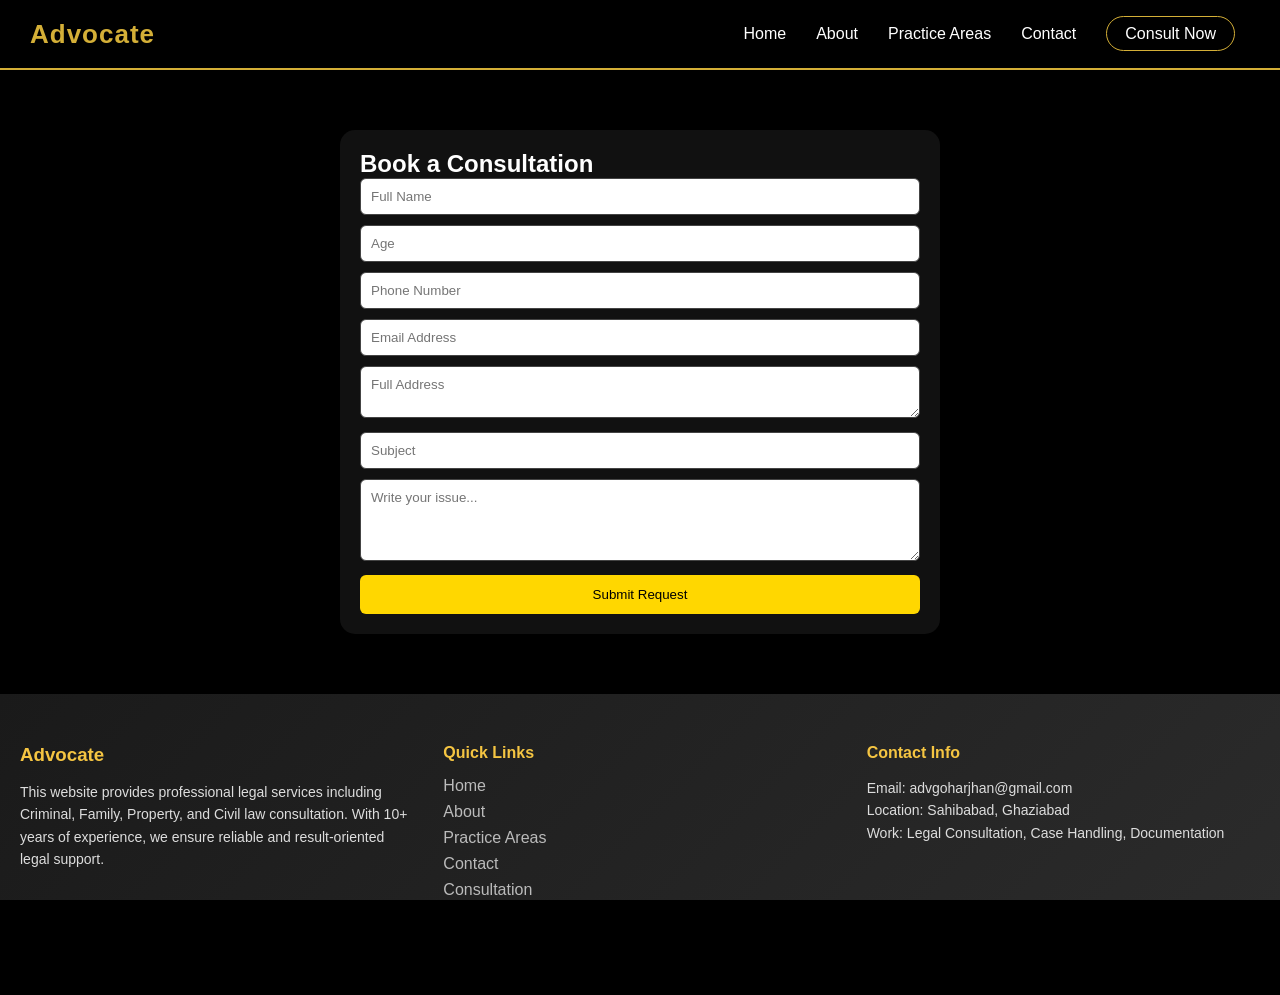
<file: consult.html>
<!DOCTYPE html>
<html>
<head>
  <meta charset="utf-8">
  <meta name="viewport" content="width=device-width, initial-scale=1.0">
  <link rel="stylesheet" type="text/css" href="style.css">
  <link rel="stylesheet" href="https://cdnjs.cloudflare.com/ajax/libs/font-awesome/6.5.0/css/all.min.css">
  <title>Consult</title>
</head>
<body>

 <nav class="navbar">
    <div class="logo">Advocate</div>
     <div class="menu-toggle" onclick="toggleMenu()">
    ☰
  </div>

      <ul class="nav-links" id="navLinks">
        <li><a href="index.html">Home</a></li>
        <li><a href="About.html">About</a></li>
        <li><a href="Services.html">Practice Areas</a></li>
        <li><a href="contact.html">Contact</a></li>
        <li><a href="consult.html" class="btn">Consult Now</a></li>
      </ul>
  </nav>

  <div class="consultation-box">

  <h2>Book a Consultation</h2>

  <form action="https://formsubmit.co/advgoharjhan@gmail.com" method="POST">

  <input type="hidden" name="_captcha" value="false">

  <input type="hidden" name="_template" value="table">

  <input type="hidden" name="_subject" value="New Consultation Request">

  <!-- Name -->
  <input type="text" name="Client Name" placeholder="Full Name" required>

  <!-- Age -->
  <input type="number" name="Age" placeholder="Age" required>

  <!-- Phone -->
  <input type="tel" name="Phone Number" placeholder="Phone Number" required>

  <!-- Email -->
  <input type="email" name="Client Email" placeholder="Email Address" required>

  <!-- Address -->
  <textarea name="Address" placeholder="Full Address" rows="2" required></textarea>

  <!-- Subject -->
  <input type="text" name="Case Subject" placeholder="Subject" required>

  <!-- Message -->
  <textarea name="Client Message" placeholder="Write your issue..." rows="4" required></textarea>

  <button type="submit">Submit Request</button>

</form>
  <div id="success-popup" class="success-popup">
  Message Sent Successfully ✅
</div>

</div>

<footer class="footer">

  <div class="footer-container">

    <!-- ABOUT WEBSITE -->
    <div class="footer-about">
      <h3>Advocate</h3>
      <p>
        This website provides professional legal services including Criminal, Family, Property, and Civil law consultation. 
        With 10+ years of experience, we ensure reliable and result-oriented legal support.
      </p>
    </div>

    <!-- QUICK LINKS -->
    <div class="footer-links">
      <h4>Quick Links</h4>
      <a href="index.html">Home</a>
      <a href="About.html">About</a>
      <a href="Services.html">Practice Areas</a>
      <a href="contact.html">Contact</a>
      <a href="consult.html">Consultation</a>
    </div>

    <!-- CONTACT -->
    <div class="footer-contact">
      <h4>Contact Info</h4>
      <p>Email: advgoharjhan@gmail.com</p>
      <p>Location: Sahibabad, Ghaziabad</p>
      <p>Work: Legal Consultation, Case Handling, Documentation</p>
    </div>
  </div>

  <!-- BOTTOM -->
  <div class="footer-bottom">
    <p>© 2026 Advocate Website | Designed & Developed by ZiyaKhan</p>
  </div>

</footer>

<script>
  //navbar//
  function toggleMenu() {
  document.getElementById("navLinks").classList.toggle("active");
}
  // form//
const form = document.querySelector("form");
const popup = document.getElementById("success-popup");

form.addEventListener("submit", function(){

  popup.classList.add("show");

  setTimeout(() => {
    popup.classList.remove("show");
  }, 3000);

});
</script>
</body>
</html>
</file>
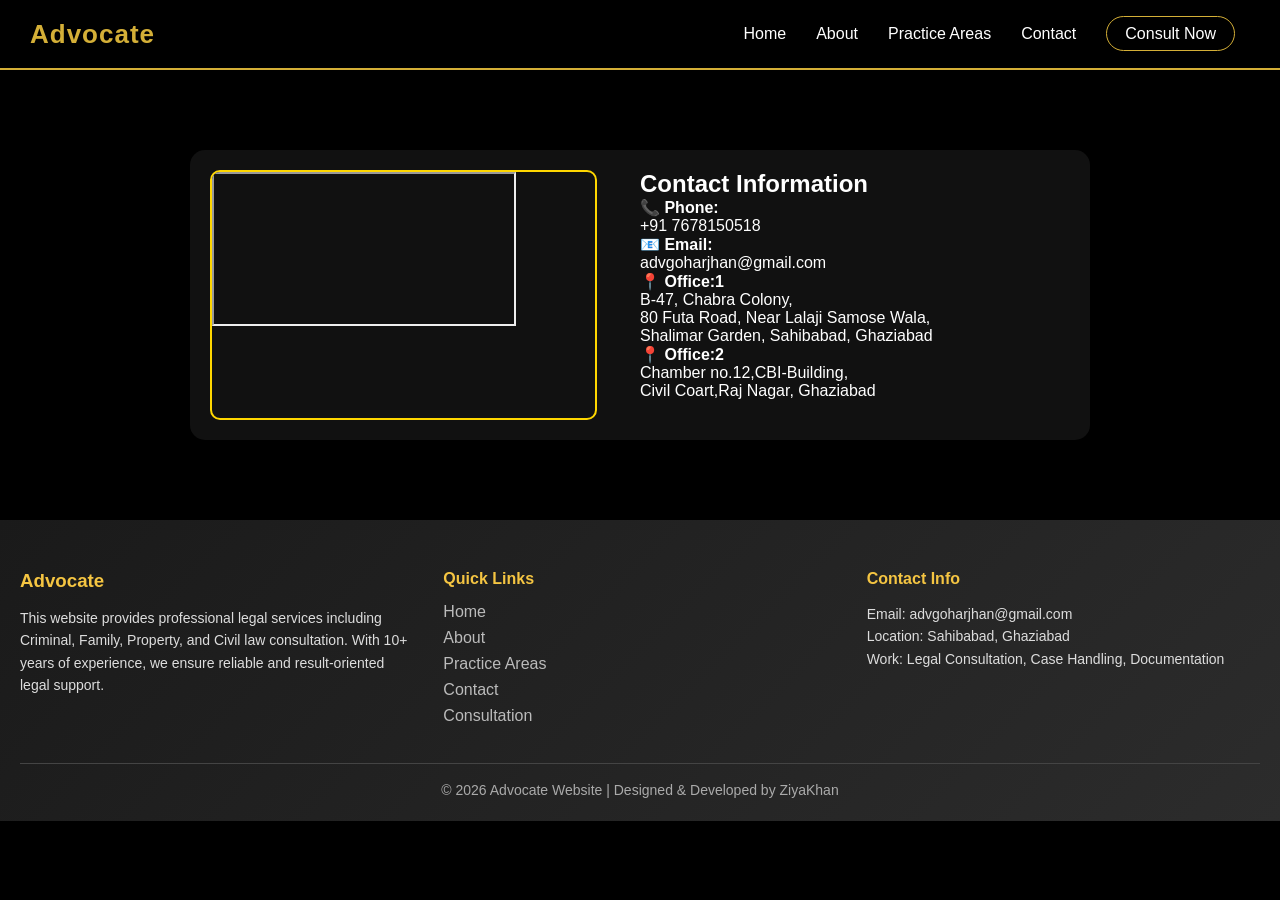
<file: contact.html>
<!DOCTYPE html>
<html>
<head>
	<meta charset="utf-8">
	<meta name="viewport" content="width=device-width, initial-scale=1.0">
	<link rel="stylesheet" type="text/css" href="style.css">
  <link rel="stylesheet" href="https://cdnjs.cloudflare.com/ajax/libs/font-awesome/6.5.0/css/all.min.css">
	<title>contact</title>
</head>
<body>
 <nav class="navbar">
    <div class="logo">Advocate</div>
     <div class="menu-toggle" onclick="toggleMenu()">
    ☰
  </div>

      <ul class="nav-links" id="navLinks">
        <li><a href="index.html">Home</a></li>
        <li><a href="About.html">About</a></li>
        <li><a href="Services.html">Practice Areas</a></li>
        <li><a href="contact.html">Contact</a></li>
        <li><a href="consult.html" class="btn">Consult Now</a></li>
      </ul>
  </nav>

   <!-- CENTER BOX -->
<div class="center-box">

  <!-- LEFT SIDE MAP -->
  <div class="mini-map">
    <iframe 
      src="https://www.google.com/maps?q=B-47+Chabra+Colony+80+Futa+Road+Near+Lalaji+Samose+Wala+Shalimar+Garden+Sahibabad+Ghaziabad&output=embed"
      loading="lazy">
    </iframe>
  </div>

  <!-- RIGHT SIDE INFO -->
  <div class="contact-info">
    <h2>Contact Information</h2>

    <p><strong>📞 Phone:</strong><br>
    +91 7678150518</p>

    <p><strong>📧 Email:</strong><br>
    advgoharjhan@gmail.com</p>

     <p><strong>📍 Office:1</strong><br>
    B-47, Chabra Colony,<br>
    80 Futa Road, Near Lalaji Samose Wala,<br>
    Shalimar Garden, Sahibabad, Ghaziabad</p>

    <p><strong>📍 Office:2</strong><br>
    Chamber no.12,CBI-Building,<br>
    Civil Coart,Raj Nagar, Ghaziabad</p>
</div>
</div>
  <footer class="footer">

  <div class="footer-container">

    <!-- ABOUT WEBSITE -->
    <div class="footer-about">
      <h3>Advocate</h3>
      <p>
        This website provides professional legal services including Criminal, Family, Property, and Civil law consultation. 
        With 10+ years of experience, we ensure reliable and result-oriented legal support.
      </p>
    </div>

    <!-- QUICK LINKS -->
    <div class="footer-links">
      <h4>Quick Links</h4>
      <a href="index.html">Home</a>
      <a href="About.html">About</a>
      <a href="Services.html">Practice Areas</a>
      <a href="contact.html">Contact</a>
      <a href="consult.html">Consultation</a>
    </div>

    <!-- CONTACT -->
    <div class="footer-contact">
      <h4>Contact Info</h4>
      <p>Email: advgoharjhan@gmail.com</p>
      <p>Location: Sahibabad, Ghaziabad</p>
      <p>Work: Legal Consultation, Case Handling, Documentation</p>
    </div>

  </div>

  <!-- BOTTOM -->
  <div class="footer-bottom">
    <p>© 2026 Advocate Website | Designed & Developed by ZiyaKhan</p>
  </div>

</footer>

<script>
function toggleMenu() {
  document.getElementById("navLinks").classList.toggle("active");
}
</script>
</body>
</html>
</file>
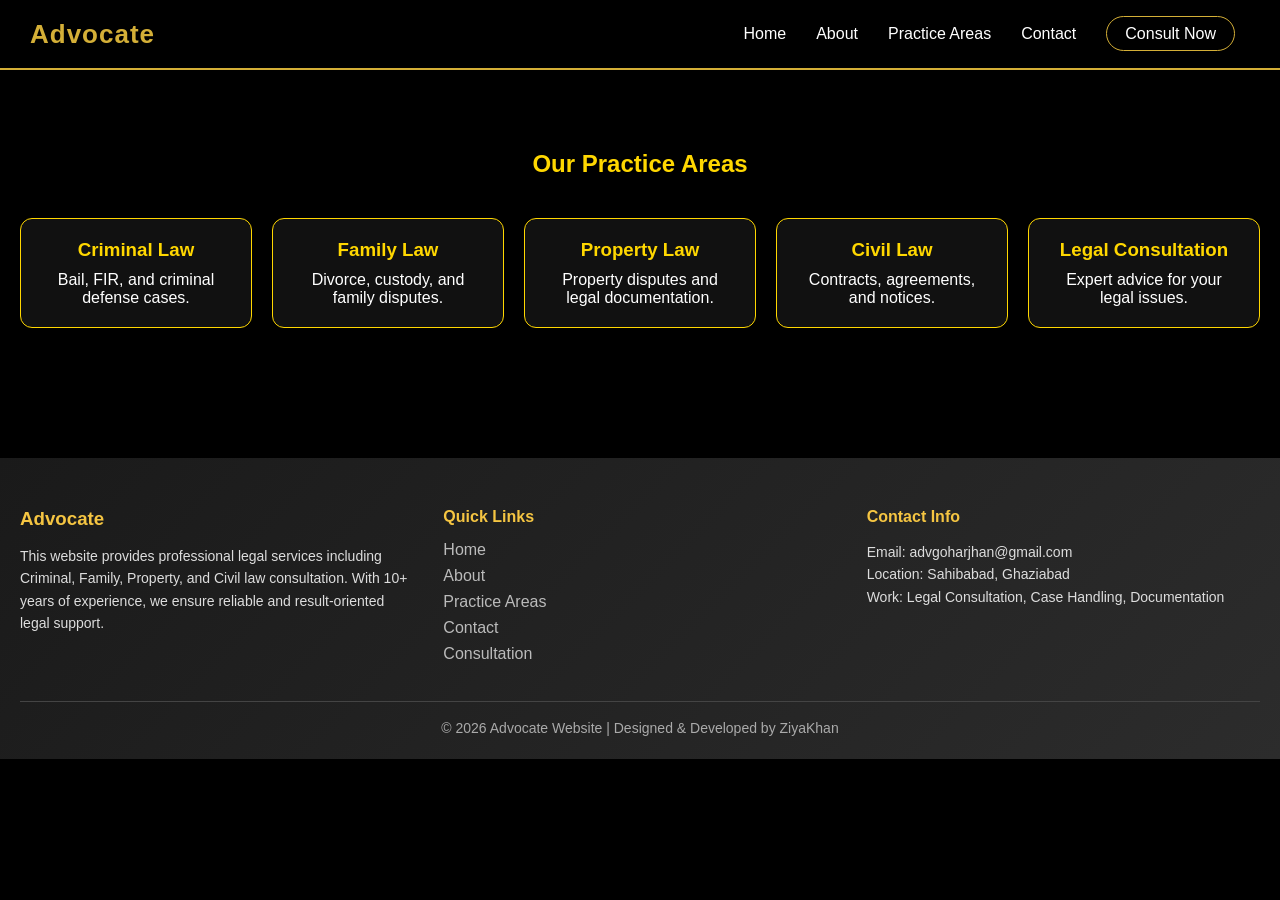
<file: Services.html>
<!DOCTYPE html>
<html>
<head>
	<meta charset="utf-8">
	<meta name="viewport" content="width=device-width, initial-scale=1.0">
	<link rel="stylesheet" type="text/css" href="style.css">
	<link rel="stylesheet" href="https://cdnjs.cloudflare.com/ajax/libs/font-awesome/6.5.0/css/all.min.css">
	<title>Service's</title>
</head>
<body>

 <nav class="navbar">
    <div class="logo">Advocate</div>
     <div class="menu-toggle" onclick="toggleMenu()">
    ☰
  </div>

      <ul class="nav-links" id="navLinks">
        <li><a href="index.html">Home</a></li>
        <li><a href="About.html">About</a></li>
        <li><a href="Services.html">Practice Areas</a></li>
        <li><a href="contact.html">Contact</a></li>
        <li><a href="consult.html" class="btn">Consult Now</a></li>
      </ul>
  </nav>

<section class="practice-section">

  <h2>Our Practice Areas</h2>

  <div class="practice-container">

    <div class="card">
      <h3>Criminal Law</h3>
      <p>Bail, FIR, and criminal defense cases.</p>
    </div>

    <div class="card">
      <h3>Family Law</h3>
      <p>Divorce, custody, and family disputes.</p>
    </div>

    <div class="card">
      <h3>Property Law</h3>
      <p>Property disputes and legal documentation.</p>
    </div>

    <div class="card">
      <h3>Civil Law</h3>
      <p>Contracts, agreements, and notices.</p>
    </div>

    <div class="card">
      <h3>Legal Consultation</h3>
      <p>Expert advice for your legal issues.</p>
    </div>

  </div>

</section>
	
	<footer class="footer">

  <div class="footer-container">

    <!-- ABOUT WEBSITE -->
    <div class="footer-about">
      <h3>Advocate</h3>
      <p>
        This website provides professional legal services including Criminal, Family, Property, and Civil law consultation. 
        With 10+ years of experience, we ensure reliable and result-oriented legal support.
      </p>
    </div>

    <!-- QUICK LINKS -->
    <div class="footer-links">
      <h4>Quick Links</h4>
      <a href="index.html">Home</a>
      <a href="About.html">About</a>
      <a href="Services.html">Practice Areas</a>
      <a href="contact.html">Contact</a>
      <a href="consult.html">Consultation</a>
    </div>

    <!-- CONTACT -->
    <div class="footer-contact">
      <h4>Contact Info</h4>
      <p>Email: advgoharjhan@gmail.com</p>
      <p>Location: Sahibabad, Ghaziabad</p>
      <p>Work: Legal Consultation, Case Handling, Documentation</p>
    </div>
  </div>

  <!-- BOTTOM -->
  <div class="footer-bottom">
    <p>© 2026 Advocate Website | Designed & Developed by ZiyaKhan</p>
  </div>

</footer>

<script>
function toggleMenu() {
  document.getElementById("navLinks").classList.toggle("active");
}
</script>
</body>
</html>
</file>
<file: style.css>
* {
  margin: 0;
  padding: 0;
  box-sizing: border-box;
  font-family: Arial, sans-serif;
}

body, html {
  height: 100%;
}
body {
  padding-top: 70px; /* navbar height ke equal */
}

/* Navbar */
.navbar{
  position: fixed;
  top: 0;
  left: 0;
  width: 100%;
  height: 70px; /* 🔥 fixed height */
  z-index: 1000;

  display: flex;
  justify-content: space-between;
  align-items: center;

  padding: 0 30px;
  background: rgba(0,0,0,0.95);
  border-bottom: 2px solid #D4AF37;
}
/* Logo */
.logo{
  color:#D4AF37;
  font-size:26px;
  font-weight:bold;
  letter-spacing:1px;
}

/* Nav links */
.nav-links{
  display:flex;
  list-style:none;
}

.nav-links li{
  margin:0 15px;
}

.nav-links a{
  text-decoration:none;
  color:#fff;
  font-size:16px;
  position:relative;
  transition:0.3s;
}

/* Gold underline hover */
.nav-links a::after{
  content:"";
  position:absolute;
  left:0;
  bottom:-5px;
  width:0%;
  height:2px;
  background:#D4AF37;
  transition:0.3s;
}

.nav-links a:hover{
  color:#D4AF37;
}

.nav-links a:hover::after{
  width:100%;
}

/* Button */
.btn{
  padding:8px 18px;
  border:1px solid #D4AF37;
  color:#D4AF37;
  text-decoration:none;
  border-radius:20px;
  transition:0.3s;
  font-size:14px;
}

.btn:hover{
  background:#D4AF37;
  color:#000;
}

/* Menu toggle */
.menu-toggle{
  display:none;
  font-size:26px;
  color:#D4AF37;
  cursor:pointer;
}

/*  MOBILE VIEW */
@media (max-width: 768px){

  .menu-toggle{
    display:block;
  }

  .nav-links {
    position: fixed; 
    top: 70px;
    left: 0;
    width: 100%;
    background: #111;

    flex-direction: column;
    align-items: center;

    display: none;
    padding: 20px 0;

    z-index: 999;
  }

  .nav-links.active{
    display: flex;
  }

  .nav-links li{
    margin: 15px 0;
  }
}
html {
  scroll-behavior: smooth;
}
.nav-links{
  backdrop-filter:#111;
}
.menu-toggle{
  display:none;
  font-size:26px;
  color:#D4AF37;
  cursor:pointer;
}

@media (max-width:768px){

  .menu-toggle{
    display:block;
  }

}
/* Background */
.bg{
  height:100vh;
  background:url("image1.png") no-repeat center/cover;
  background-attachment: fixed; /* 🔥 added */
  display:flex;
  justify-content:center;
  align-items:center;
  position:relative;
}

/* Dark overlay */
.bg::before{
  content:"";
  position:absolute;
  top:0;
  left:0;
  width:100%;
  height:100%;
  background:rgba(0,0,0,0.65);
  z-index:1;
}

/* Content */
.content{
  position:relative;
  z-index:2;
  text-align:center;
  color:#fff;
}

/* TITLE */
.content h1{
  font-size:44px;
  font-family:'Poppins', sans-serif;
  opacity:0;
  position:relative;
  animation:fadeInTitle 2s forwards;
  animation-delay:1s;
  color:#ffffff;
}

/* GOLD BLOCK ANIMATION */
.content h1::before{
  content:"";
  position:absolute;
  left:0;
  top:0;
  width:0%;
  height:100%;
  background:#D4AF37;
  animation:blockReveal 2s cubic-bezier(.74,.06,.4,.92) forwards;
}

/* GOLD DOT */
.content h1::after{
  content:"";
  width:8px;
  height:8px;
  background:#D4AF37;
  border-radius:50%;
  position:absolute;
  right:-12px;
  bottom:10px;
  animation:dotPop 0.6s ease forwards;
  animation-delay:2s;
}

/* SUBTITLE */
.content p{
  margin-top:12px;
  font-size:16px;
  letter-spacing:3px;
  opacity:0;
  animation:fadeInSub 2s forwards;
  animation-delay:2.5s;
  color:#fff;
}

/* ANIMATIONS */
@keyframes blockReveal{
  0%{width:0%; left:0;}
  50%{width:100%; left:0;}
  100%{width:0; left:100%;}
}

@keyframes fadeInTitle{
  to{opacity:1;}
}

@keyframes fadeInSub{
  to{opacity:0.85;}
}

@keyframes dotPop{
  from{transform:scale(0); opacity:0;}
  to{transform:scale(1); opacity:1;}
}

/* Mobile fix for background */
@media (max-width: 768px) {
  .bg {
    background-attachment: scroll;
  }

  .content h1 {
    font-size:28px;
  }
}
/*-----------------------------------contact-----------------------------*/

/* RESET + GLOBAL FIX */
* {
  margin: 0;
  padding: 0;
  box-sizing: border-box;
}

html, body {
  width: 100%;
  overflow-x: hidden; /* 🔥 no horizontal scroll */
  background: #000;
}

/* MEDIA FIX */
img, iframe {
  max-width: 100%;
  display: block;
}

/* NAVBAR */
.navbar {
  position: fixed;
  top: 0;
  width: 100%;
  height: 70px;
  z-index: 1000;
}

/* BODY SPACE FOR NAVBAR */
body {
  padding-top: 70px;
}

/* CONTENT */
.content {
  text-align: center;
  color: #000;
}

/* CENTER BOX */
.center-box {
  display: flex;
  justify-content: space-between;
  gap: 20px;
  max-width: 900px;
  width: 100%;
  margin: 80px auto;
  padding: 20px;
  background: #111;
  border-radius: 15px;
  color: white;
}

/* MAP */
.mini-map {
  width: 45%;
  height: 250px;
  border-radius: 10px;
  overflow: hidden;
  border: 2px solid gold;
}

/* CONTACT */
.contact-info {
  width: 50%;
}

/* MOBILE FIX */
@media (max-width: 768px) {

  .center-box {
    flex-direction: column;
  }

  .mini-map,
  .contact-info {
    width: 100%;
  }

  .mini-map {
    height: 200px;
  }
}

/* REVIEWS */
.reviews-section {
  padding: 50px 10px;
  background: #000;
  color: white;
  text-align: center;
}

.reviews-section h2 {
  color: gold;
  margin-bottom: 30px;
}

/* SLIDER */
.slider {
  overflow: hidden;
  width: 100%;
  max-width: 600px;
  margin: auto;
}

/* 🔥 IMPORTANT FIX */
.slides {
  display: flex;
  width: 300%;
}

/* EACH SLIDE */
.slide {
  flex: 0 0 100%;
}

/* CARD */
.review-card {
  background: #111;
  padding: 20px;
  border-radius: 10px;
  border: 1px solid gold;
}

.stars {
  color: gold;
  margin-bottom: 10px;
}

/* ANIMATION */
@keyframes slide {
  0%,30% { transform: translateX(0); }
  35%,65% { transform: translateX(-100%); }
  70%,100% { transform: translateX(-200%); }
}

.slides {
  animation: slide 12s infinite;
}

/*-------------------------------------------- CONSULT FORM---------------------------- */
.consultation-box {
  max-width: 600px;
  margin: 60px auto;
  padding: 20px;
  background: #111;
  border-radius: 15px;
  color: white;
}

.consultation-box input,
.consultation-box textarea {
  width: 100%;
  padding: 10px;
  margin-bottom: 10px;
  border-radius: 6px;
  border: 1px solid #444;
}

.consultation-box button {
  width: 100%;
  padding: 12px;
  background: gold;
  border: none;
  border-radius: 6px;
  cursor: pointer;
}
.success-popup{
  position: fixed;
  top: 20px;
  right: 20px;
  background: #111;
  color: #D4AF37;
  padding: 15px 25px;
  border: 2px solid #D4AF37;
  border-radius: 10px;
  font-size: 16px;
  z-index: 9999;

  opacity: 0;
  visibility: hidden;
  transform: translateY(-20px);

  transition: 0.4s ease;
}

.success-popup.show{
  opacity: 1;
  visibility: visible;
  transform: translateY(0);
}
/*-------------------------------About-section--------------------------*/
/* ABOUT SECTION */
.about-section {
  position: relative;
  padding: 80px 20px;
  background: url("law-bg.jpg") center/cover no-repeat;
  color: white;
}

/* DARK OVERLAY */
.about-overlay {
  position: absolute;
  top: 0;
  left: 0;
  width: 100%;
  height: 100%;
  background: rgba(0,0,0,0.75);
}

/* CONTAINER */
.about-container {
  position: relative;
  display: flex;
  align-items: center;
  justify-content: space-between;
  max-width: 1100px;
  margin: auto;
  gap: 40px;
}

/* IMAGE */
.about-img {
  flex: 1;
}

.about-img img {
  width: 100%;
  max-width: 350px;
  border-radius: 15px;
  border: 3px solid gold;
  box-shadow: 0 0 20px rgba(255, 215, 0, 0.5);
}

/* CONTENT */
.about-content {
  flex: 1;
}

.about-content h2 {
  font-size: 32px;
  margin-bottom: 15px;
  color: gold;
}

.about-content p {
  margin-bottom: 15px;
  line-height: 1.7;
  font-size: 15px;
}

/*-----------------------service---------------------------------*/
.practice-section {
  padding: 80px 20px;
  background: #000;
  color: white;
  text-align: center;
}

.practice-section h2 {
  color: gold;
  margin-bottom: 40px;
}

.practice-container {
  display: grid;
  grid-template-columns: repeat(auto-fit, minmax(220px, 1fr));
  gap: 20px;
}

.card {
  background: #111;
  padding: 20px;
  border-radius: 12px;
  border: 1px solid gold;
  transition: 0.3s;
}

.card:hover {
  transform: translateY(-5px);
  box-shadow: 0 0 15px rgba(255,215,0,0.5);
}

.card h3 {
  color: gold;
  margin-bottom: 10px;
}

/*----------footer------------------*/
.footer {
  background: linear-gradient(135deg, #1a1a1a, #2c2c2c);
  color: #ddd;
  padding: 50px 20px 20px;
  margin-top: 50px;
}

.footer-container {
  display: grid;
  grid-template-columns: repeat(auto-fit, minmax(220px, 1fr));
  gap: 30px;
}

.footer h3, .footer h4 {
  color: #f5c542;
  margin-bottom: 15px;
}

.footer p {
  font-size: 14px;
  line-height: 1.6;
}

.footer a {
  display: block;
  color: #bbb;
  text-decoration: none;
  margin-bottom: 8px;
  transition: 0.3s;
}

.footer a:hover {
  color: #f5c542;
  transform: translateX(5px);
}

.footer-bottom {
  text-align: center;
  margin-top: 30px;
  border-top: 1px solid #444;
  padding-top: 15px;
  font-size: 13px;
  color: #aaa;
}
</file>
